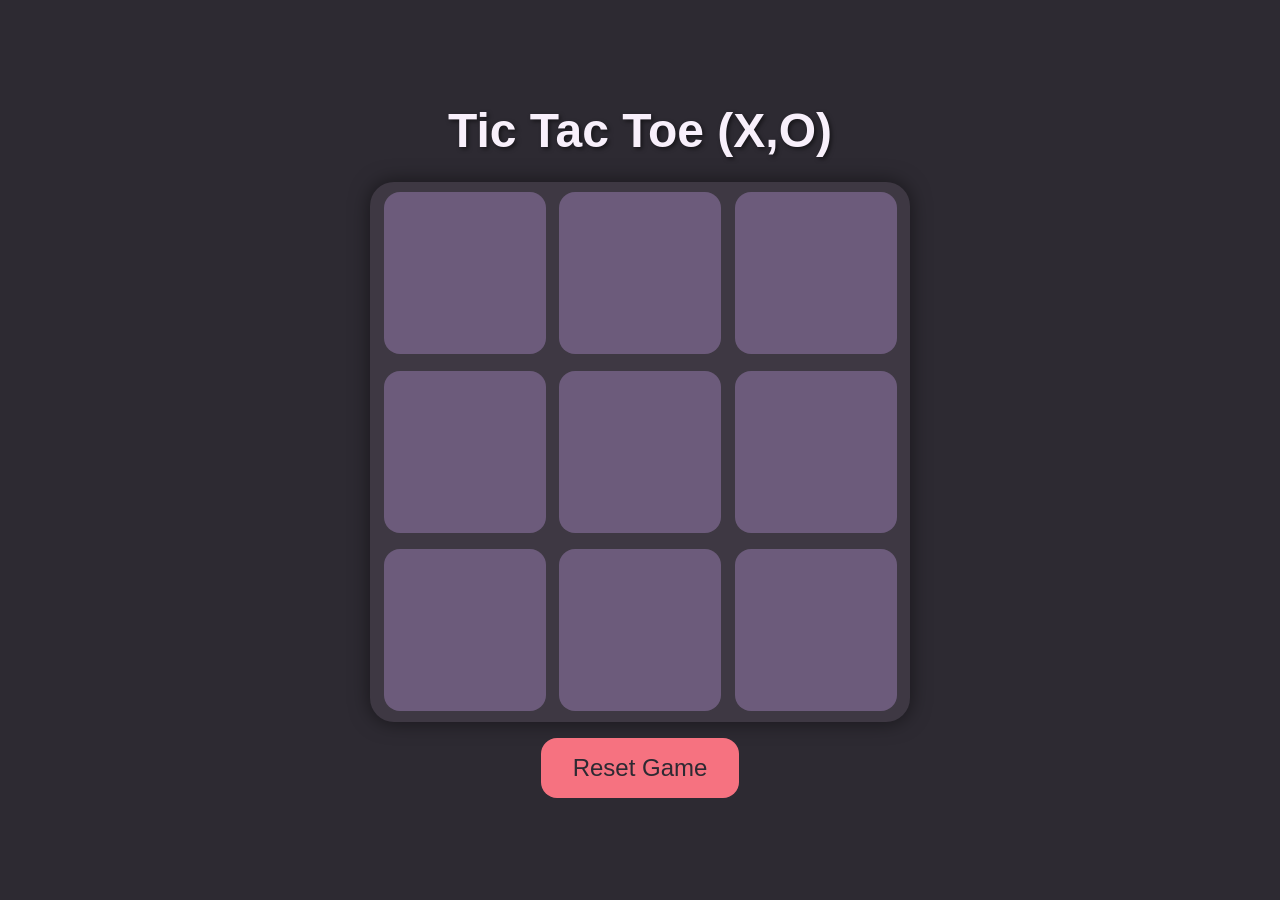
<file: index.html>
<!DOCTYPE html>
<html lang="en">
<head>
    <meta charset="UTF-8">
    <title>Tic-Tac-Toe Game</title>
    <link rel="stylesheet" href="style.css">
</head>
<body>
    <div class="msg-container hide">
        <p id="msg">Winner</p>
        <button id="new-btn">New Game</button>
    </div>
    <main>
        <h1>Tic Tac Toe (X,O)</h1>
        <div class="container">
            <div class="game">
                <button class="box"></button>
                <button class="box"></button>
                <button class="box"></button>
                <button class="box"></button>
                <button class="box"></button>
                <button class="box"></button>
                <button class="box"></button>
                <button class="box"></button>
                <button class="box"></button>
             </div>
        </div>
        <button id="reset-btn">Reset Game</button>
    </main>
    <script src="script.js"></script>
</body>
</html>
</file>
<file: style.css>
* {
    margin: 0;
    padding: 0;
    box-sizing: border-box;
    font-family: 'Arial', sans-serif;
}

body {
    background-color: #2D2A32;
    color: #F8F0FB;
    text-align: center;
    display: flex;
    flex-direction: column;
    align-items: center;
    justify-content: center;
    min-height: 100vh;
}

h1 {
    font-size: 3rem;
    margin-bottom: 1.5rem;
    color: #F8F0FB;
    text-shadow: 2px 2px 4px rgba(0, 0, 0, 0.5);
}

.container {
    display: flex;
    justify-content: center;
    align-items: center;
}

.game {
    height: 60vmin;
    width: 60vmin;
    display: flex;
    flex-wrap: wrap;
    justify-content: center;
    align-items: center;
    gap: 1.5vmin;
    background-color: #3E3843;
    border-radius: 1.5rem;
    padding: 1vmin;
    box-shadow: 0 0 20px rgba(0, 0, 0, 0.5);
}

.box {
    height: 18vmin;
    width: 18vmin;
    border-radius: 1rem;
    border: none;
    font-size: 8vmin;
    color: #F8F0FB;
    background-color: #6C5B7B;
    cursor: pointer;
    transition: transform 0.2s ease, background-color 0.3s ease;
}

.box:hover {
    background-color: #9B6FAF;
    transform: scale(1.1);
}

.box:disabled {
    cursor: not-allowed;
    opacity: 0.6;
    background-color: #4A4150;
}

.box.highlight {
    background-color: #C06C84;
    color: #2D2A32;
    font-weight: bold;
    animation: glow 1s infinite alternate;
}

@keyframes glow {
    from {
        box-shadow: 0 0 10px rgba(192, 108, 132, 0.5);
    }
    to {
        box-shadow: 0 0 20px rgba(192, 108, 132, 1);
    }
}

#reset-btn, #new-btn {
    padding: 1rem 2rem;
    font-size: 1.5rem;
    background-color: #F67280;
    color: #2D2A32;
    border-radius: 1rem;
    border: none;
    cursor: pointer;
    transition: background-color 0.3s ease, transform 0.2s ease;
    margin-top: 1rem;
}

#reset-btn:hover, #new-btn:hover {
    background-color: #FFAAA7;
    transform: scale(1.1);
}

#msg {
    font-size: 2rem;
    color: #F67280;
    text-shadow: 1px 1px 4px rgba(0, 0, 0, 0.3);
}

.msg-container {
    display: flex;
    flex-direction: column;
    align-items: center;
    justify-content: center;
    height: 20vmin;
    margin-bottom: 1rem;
    border-radius: 1rem;
    background-color: #4A4150;
    padding: 1rem;
    box-shadow: 0 0 10px rgba(0, 0, 0, 0.3);
    transform: scale(1.1);
}

.hide {
    display: none;
}
</file>
<file: ticTac_style.css>
* {
    margin: 0;
    padding: 0;
    box-sizing: border-box;
    font-family: 'Arial', sans-serif;
}

body {
    background-color: #2D2A32;
    color: #F8F0FB;
    text-align: center;
    display: flex;
    flex-direction: column;
    align-items: center;
    justify-content: center;
    min-height: 100vh;
}

h1 {
    font-size: 3rem;
    margin-bottom: 1.5rem;
    color: #F8F0FB;
    text-shadow: 2px 2px 4px rgba(0, 0, 0, 0.5);
}

.container {
    display: flex;
    justify-content: center;
    align-items: center;
}

.game {
    height: 60vmin;
    width: 60vmin;
    display: flex;
    flex-wrap: wrap;
    justify-content: center;
    align-items: center;
    gap: 1.5vmin;
    background-color: #3E3843;
    border-radius: 1.5rem;
    padding: 1vmin;
    box-shadow: 0 0 20px rgba(0, 0, 0, 0.5);
}

.box {
    height: 18vmin;
    width: 18vmin;
    border-radius: 1rem;
    border: none;
    font-size: 8vmin;
    color: #F8F0FB;
    background-color: #6C5B7B;
    cursor: pointer;
    transition: transform 0.2s ease, background-color 0.3s ease;
}

.box:hover {
    background-color: #9B6FAF;
    transform: scale(1.1);
}

.box:disabled {
    cursor: not-allowed;
    opacity: 0.6;
    background-color: #4A4150;
}

.box.highlight {
    background-color: #C06C84;
    color: #2D2A32;
    font-weight: bold;
    animation: glow 1s infinite alternate;
}

@keyframes glow {
    from {
        box-shadow: 0 0 10px rgba(192, 108, 132, 0.5);
    }
    to {
        box-shadow: 0 0 20px rgba(192, 108, 132, 1);
    }
}

#reset-btn, #new-btn {
    padding: 1rem 2rem;
    font-size: 1.5rem;
    background-color: #F67280;
    color: #2D2A32;
    border-radius: 1rem;
    border: none;
    cursor: pointer;
    transition: background-color 0.3s ease, transform 0.2s ease;
    margin-top: 1rem;
}

#reset-btn:hover, #new-btn:hover {
    background-color: #FFAAA7;
    transform: scale(1.1);
}

#msg {
    font-size: 2rem;
    color: #F67280;
    text-shadow: 1px 1px 4px rgba(0, 0, 0, 0.3);
}

.msg-container {
    display: flex;
    flex-direction: column;
    align-items: center;
    justify-content: center;
    height: 20vmin;
    margin-bottom: 1rem;
    border-radius: 1rem;
    background-color: #4A4150;
    padding: 1rem;
    box-shadow: 0 0 10px rgba(0, 0, 0, 0.3);
    transform: scale(1.1);
}

.hide {
    display: none;
}
</file>
